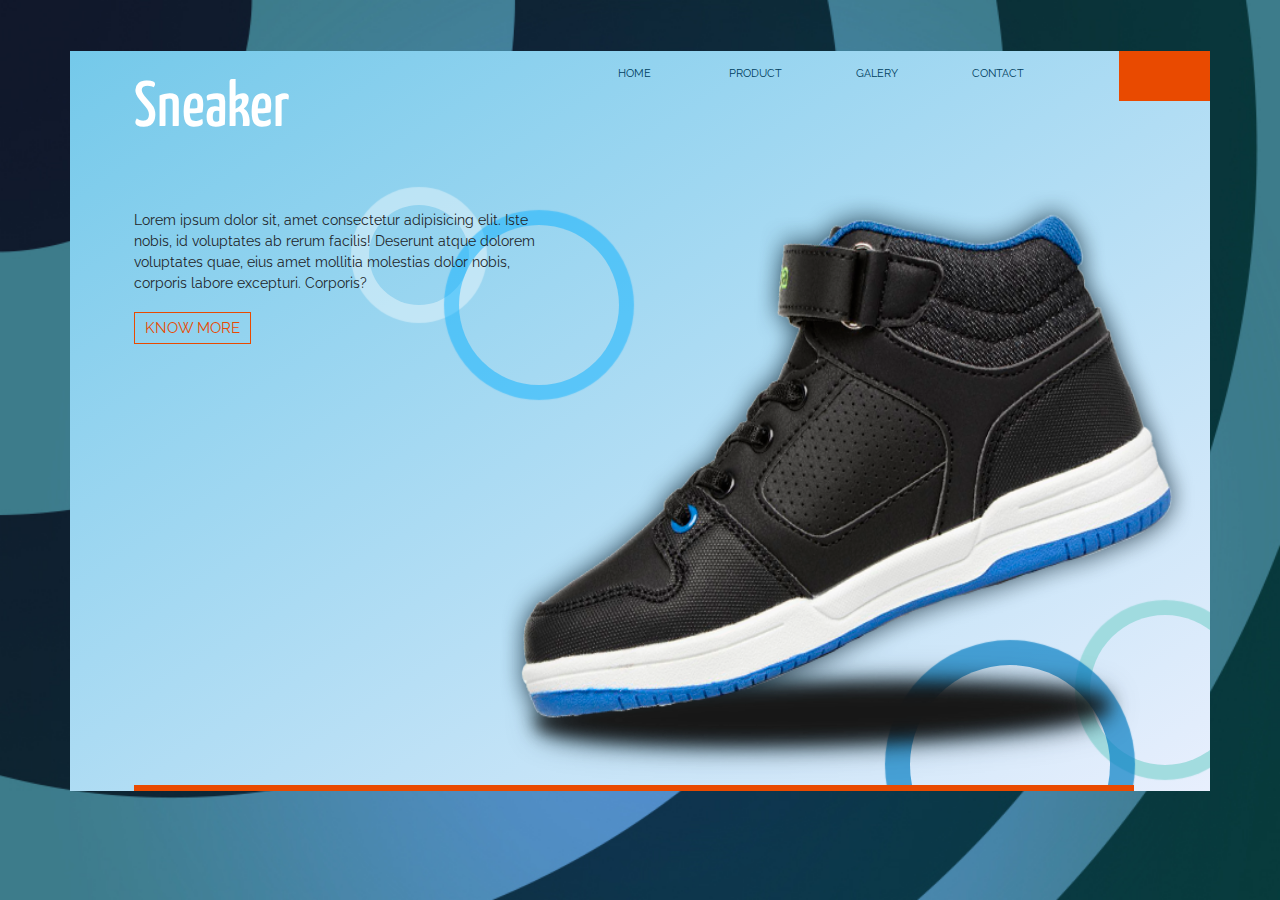
<file: index.html>
<!DOCTYPE html>
<html lang="en">
  <head>
    <meta charset="UTF-8" />
    <meta name="viewport" content="width=device-width, initial-scale=1.0" />
    <title>Shoping Calsado</title>
    <link href="https://fonts.googleapis.com/css?family=Yanone+Kaffeesatz:400,700&display=swap" rel="stylesheet">
    <link href="https://fonts.googleapis.com/css?family=Raleway:500&display=swap" rel="stylesheet">
    <link
      rel="stylesheet"
      href="https://maxcdn.bootstrapcdn.com/bootstrap/4.0.0/css/bootstrap.min.css"
      integrity="sha384-Gn5384xqQ1aoWXA+058RXPxPg6fy4IWvTNh0E263XmFcJlSAwiGgFAW/dAiS6JXm"
      crossorigin="anonymous"
    />
    <script
      src="https://maxcdn.bootstrapcdn.com/bootstrap/4.0.0/js/bootstrap.min.js"
      integrity="sha384-JZR6Spejh4U02d8jOt6vLEHfe/JQGiRRSQQxSfFWpi1MquVdAyjUar5+76PVCmYl"
      crossorigin="anonymous"
    ></script>
    <link rel="stylesheet" href="css/estilos.css" />
    <script src="js/jquery-3.4.1.min.js"></script>
  </head>
  <body>
    <div class="container">
      <div class="row">
        <div class="col-sm-3"><h1>Sneaker</h1></div>
        <div class="col-sm-8 d-none d-sm-block">
          <div class="row menu">
            <div class="col-2 offset-3 btn_i">HOME</div>
            <div class="col-2 btn_i">PRODUCT</div>
            <div class="col-2 btn_i">GALERY</div>
            <div class="col-2 btn_i">CONTACT</div>
          </div>
        </div>
        <div class="col-sm-1 menu_desp"></div>
      </div>

      <div class="row contenido">
        <div class="col-xs-12 col-md-5 home">
          <p>
            Lorem ipsum dolor sit, amet consectetur adipisicing elit. Iste nobis, id voluptates ab rerum facilis! Deserunt atque dolorem voluptates quae, eius amet mollitia molestias dolor nobis, corporis labore excepturi. Corporis?
          </p>
          <button id="btn_mas">KNOW MORE</button>
        </div>
        <div class="col-xs-12 col-md-7 vacio1">
          
        </div>
        <div class="row imagn justify-content-end">
          <div class="col-xs-12 col-md-12 col-lg-8 zapatilla">
            <img src="image/zapatilla.png" alt="" />
          </div>
        </div>
      </div>
      <div class="row">
        <div class="col-11 barra_inf"></div>
      </div>
    </div>

    <script
      src="https://code.jquery.com/jquery-3.2.1.slim.min.js"
      integrity="sha384-KJ3o2DKtIkvYIK3UENzmM7KCkRr/rE9/Qpg6aAZGJwFDMVNA/GpGFF93hXpG5KkN"
      crossorigin="anonymous"
    ></script>
    <script
      src="https://cdnjs.cloudflare.com/ajax/libs/popper.js/1.12.9/umd/popper.min.js"
      integrity="sha384-ApNbgh9B+Y1QKtv3Rn7W3mgPxhU9K/ScQsAP7hUibX39j7fakFPskvXusvfa0b4Q"
      crossorigin="anonymous"
    ></script>
  </body>

  <script>
    $(document).ready(function(){

      $(".btn_i").click(function(){
        $(".contenido").addClass(".desap");
      });


    });
  </script>
</html>
</file>
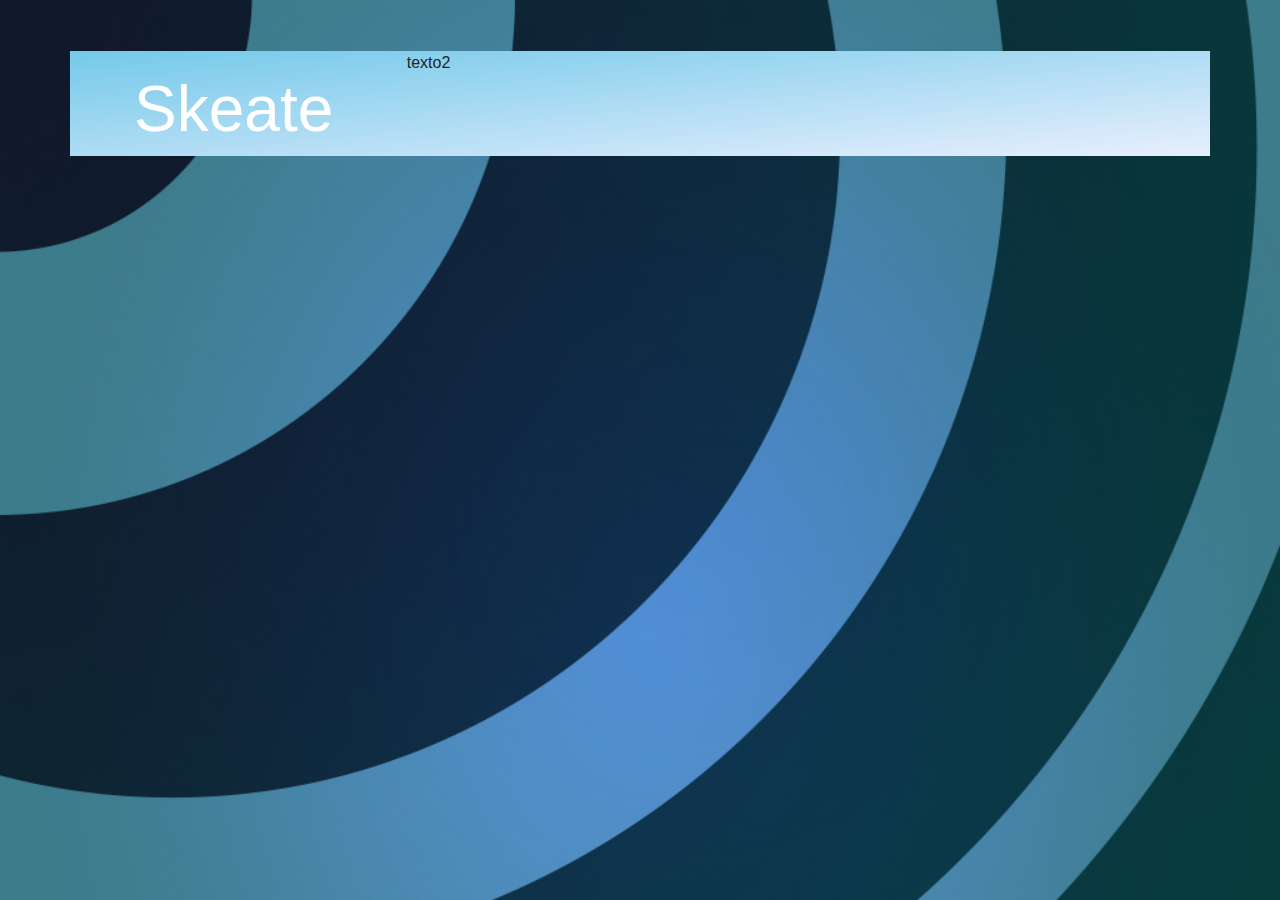
<file: hoja-prueba.html>
<!DOCTYPE html>
<html lang="en">
<head>
    <meta charset="UTF-8">
    <meta name="viewport" content="width=device-width, initial-scale=1.0">
    <meta http-equiv="X-UA-Compatible" content="ie=edge">
    <title>Shoping Calsado</title>
    <link rel="stylesheet" href="https://maxcdn.bootstrapcdn.com/bootstrap/4.0.0/css/bootstrap.min.css" integrity="sha384-Gn5384xqQ1aoWXA+058RXPxPg6fy4IWvTNh0E263XmFcJlSAwiGgFAW/dAiS6JXm" crossorigin="anonymous">
    <script src="https://maxcdn.bootstrapcdn.com/bootstrap/4.0.0/js/bootstrap.min.js" integrity="sha384-JZR6Spejh4U02d8jOt6vLEHfe/JQGiRRSQQxSfFWpi1MquVdAyjUar5+76PVCmYl" crossorigin="anonymous"></script>
    <link rel="stylesheet" href="css/estilos.css">
</head>
<body>
    <div class="container">
        <div class="row">
            <div class="col-3"><h1>Skeate</h1></div>
            <div class="col-6">texto2</div>
        </div>
        <div class="row">
            <div class="col-4"></div>
        </div>
    </div>
</body>
</html>
</file>
<file: css/estilos.css>
* {
  margin: 0;
  padding: 0;
}

body {
  background: url("../image/fond_circ.jpg");
  background-size: cover;
  font-family: "Raleway", sans-serif;
}

.container {
  background: linear-gradient(to bottom right, #74c9ea, #e8effd);
  margin-top: 4%;
  padding-left: 5%;
  overflow: hidden;
  height: 100%;
}
.container h1 {
  color: #fff;
  font-size: 4em;
  font-family: "Yanone Kaffeesatz", sans-serif;
  padding-top: 8%;
}
.container .menu {
  color: #01405e;
  text-align: center;
  font-size: 11px;
  padding-top: 15px;
  cursor: pointer;
}
.container .menu .btn_i {
  width: 100%;
  transition: width 0.5s;
  padding: 0 2px;
}
.container .menu .btn_i:before {
  content: "";
  width: 0px;
  height: 10px;
  position: relative;
  margin: auto;
  top: -21px;
  left: 0;
  right: 0;
  transition: width 0.4s;
}
.container .menu .btn_i:hover {
  color: #e94a00;
}
.container .menu .btn_i:hover:before {
  width: 100%;
  background: #e94a00;
  position: absolute;
  margin: auto;
}
.container .menu_desp {
  margin: 0px;
  padding: 0px;
  height: 50px;
  width: 20%;
  background: #e94a00;
}

.contenido {
  position: relative;
  height: 100%;
  padding-bottom: 12%;
  display: inline;
}
.contenido:before, .contenido:after, .contenido .vacio1 {
  content: "";
  border-radius: 50%;
  position: absolute;
  z-index: 50;
}
.contenido:before {
  width: 150px;
  height: 150px;
  box-shadow: 0px 0px 1px 15px rgba(154, 217, 219, 0.9);
  right: -30px;
  bottom: 20px;
}
.contenido:after {
  width: 200px;
  height: 200px;
  box-shadow: 0 0 1px 25px rgba(8, 128, 197, 0.7);
  bottom: -80px;
  right: 100px;
}
.contenido .vacio1 {
  width: 100px;
  height: 100px;
  box-shadow: 0px 0px 1px 18px rgba(255, 255, 255, 0.4);
  left: 250px;
  top: 50px;
  z-index: 10;
}
.contenido .vacio1:before {
  content: "";
  width: 160px;
  height: 160px;
  border-radius: 50%;
  position: absolute;
  top: 20px;
  left: 90px;
  box-shadow: 0 0 1px 15px rgba(0, 174, 255, 0.466);
}
.contenido .home {
  padding-top: 5%;
  font-size: 14px;
  z-index: 100;
}
.contenido .imagn {
  width: 100%;
  margin: 0;
  padding: 0;
}
.contenido .imagn .zapatilla {
  width: 100%;
  height: 100%;
  z-index: 100;
  padding-top: 20px;
}
.contenido .imagn .zapatilla img {
  width: 100%;
}
.contenido #btn_mas {
  border: 1px solid #e94a00;
  color: #e94a00;
  background: none;
  font-size: 15px;
  padding: 4px 10px;
  margin-top: 2px;
  cursor: pointer;
}
.contenido #btn_mas:hover {
  background: rgba(255, 255, 255, 0.2);
}

.barra_inf {
  background: #e94a00;
  margin: 0% 15px 0 15px;
  height: 6px;
  z-index: 100;
}

@media (max-width: 576px) {
  .container {
    margin-top: 0%;
    padding-left: 3%;
  }
  .container h1 {
    padding-top: 0;
  }
  .container .menu_desp {
    margin: 0px;
    padding: 0px;
    position: absolute;
    top: 0;
    right: 0;
  }
}
@media (min-width: 768px) {
  .contenido {
    display: flex;
    height: 70vh;
  }

  .imagn {
    position: absolute;
    top: 2%;
    right: 0;
    height: 100%;
  }
  .imagn img {
    width: 100%;
    height: 100%;
  }
}

/*# sourceMappingURL=estilos.css.map */
</file>
